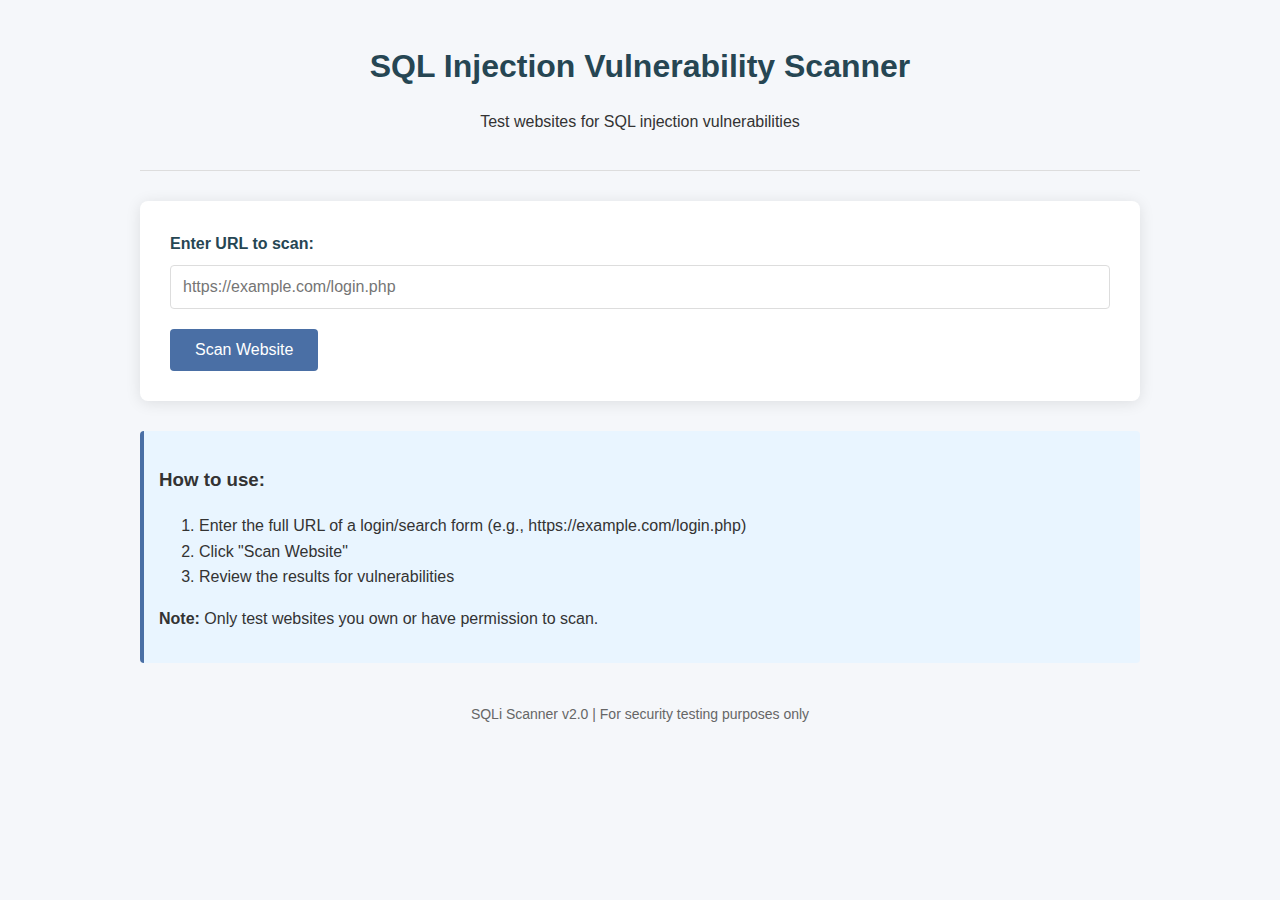
<file: template/index.html>
<!DOCTYPE html>
<html lang="en">
<head>
    <meta charset="UTF-8">
    <meta name="viewport" content="width=device-width, initial-scale=1.0">
    <title>SQL Injection Scanner</title>
    <style>
        :root {
            --primary: #4a6fa5;
            --danger: #e63946;
            --success: #2a9d8f;
            --warning: #e9c46a;
            --dark: #264653;
            --light: #f8f9fa;
        }
        body {
            font-family: 'Segoe UI', Tahoma, Geneva, Verdana, sans-serif;
            line-height: 1.6;
            background-color: #f5f7fa;
            color: #333;
            max-width: 1000px;
            margin: 0 auto;
            padding: 20px;
        }
        header {
            text-align: center;
            margin-bottom: 30px;
            padding-bottom: 20px;
            border-bottom: 1px solid #ddd;
        }
        h1 {
            color: var(--dark);
            margin-bottom: 10px;
        }
        .scanner-form {
            background: white;
            padding: 30px;
            border-radius: 8px;
            box-shadow: 0 2px 15px rgba(0,0,0,0.1);
            margin-bottom: 30px;
        }
        .form-group {
            margin-bottom: 20px;
        }
        label {
            display: block;
            margin-bottom: 8px;
            font-weight: 600;
            color: var(--dark);
        }
        input[type="text"] {
            width: 100%;
            padding: 12px;
            border: 1px solid #ddd;
            border-radius: 4px;
            font-size: 16px;
            box-sizing: border-box;
        }
        button {
            background-color: var(--primary);
            color: white;
            border: none;
            padding: 12px 25px;
            font-size: 16px;
            border-radius: 4px;
            cursor: pointer;
            transition: background-color 0.3s;
        }
        button:hover {
            background-color: #3a5a80;
        }
        .info-box {
            background-color: #e9f5ff;
            border-left: 4px solid var(--primary);
            padding: 15px;
            margin: 20px 0;
            border-radius: 4px;
        }
        footer {
            text-align: center;
            margin-top: 40px;
            color: #666;
            font-size: 14px;
        }
        @media (max-width: 768px) {
            body {
                padding: 15px;
            }
            .scanner-form {
                padding: 20px;
            }
        }
    </style>
</head>
<body>
    <header>
        <h1>SQL Injection Vulnerability Scanner</h1>
        <p>Test websites for SQL injection vulnerabilities</p>
    </header>

    <div class="scanner-form">
        <form method="POST">
            <div class="form-group">
                <label for="url">Enter URL to scan:</label>
                <input type="text" id="url" name="url" placeholder="https://example.com/login.php" required>
            </div>
            <button type="submit">Scan Website</button>
        </form>
    </div>

    <div class="info-box">
        <h3>How to use:</h3>
        <ol>
            <li>Enter the full URL of a login/search form (e.g., https://example.com/login.php)</li>
            <li>Click "Scan Website"</li>
            <li>Review the results for vulnerabilities</li>
        </ol>
        <p><strong>Note:</strong> Only test websites you own or have permission to scan.</p>
    </div>

    <footer>
        <p>SQLi Scanner v2.0 | For security testing purposes only</p>
    </footer>
</body>
</html>
</file>
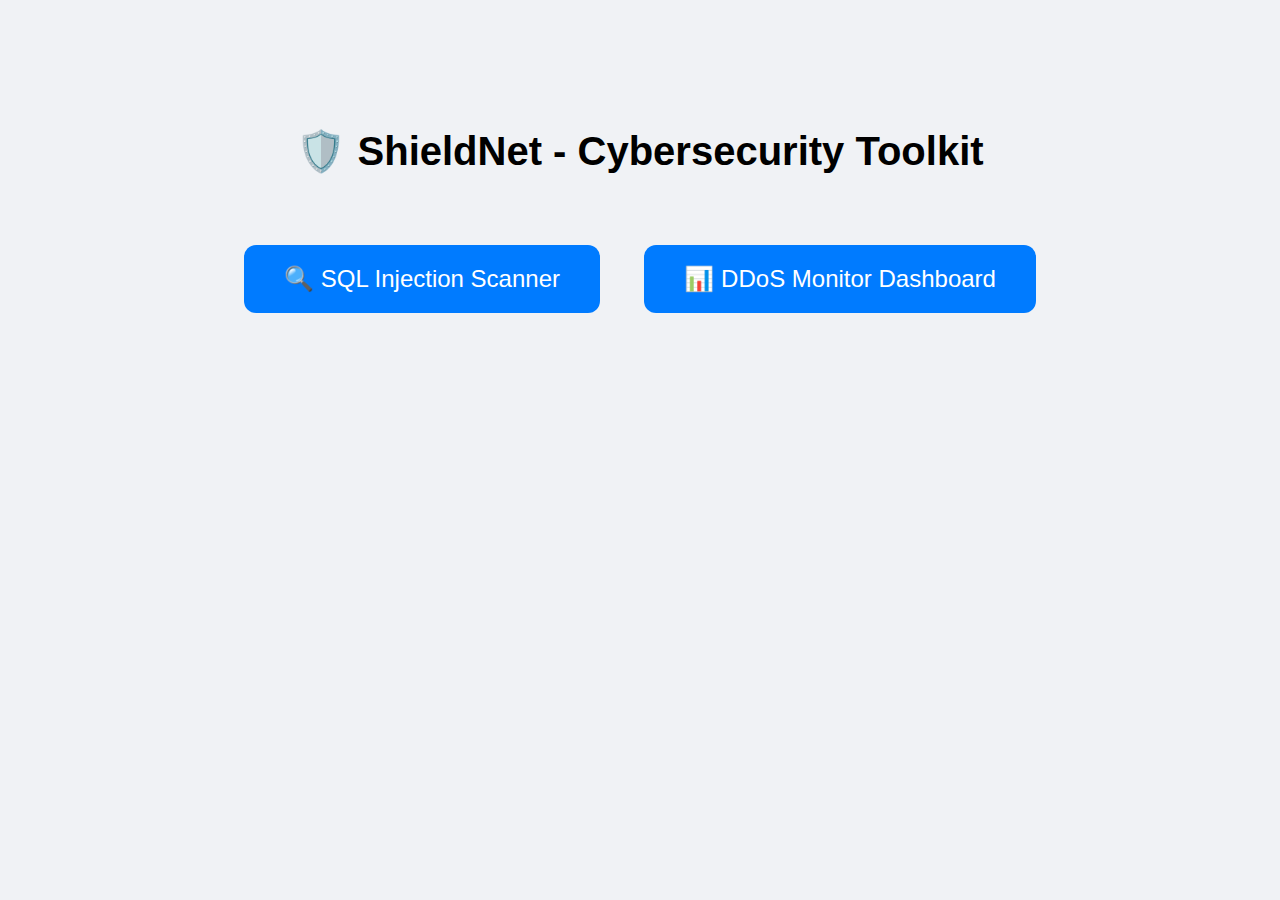
<file: template/home.html>
<!DOCTYPE html>
<html>
<head>
    <title>ShieldNet Dashboard</title>
    <style>
        body {
            font-family: Arial, sans-serif;
            text-align: center;
            margin-top: 10%;
            background-color: #f0f2f5;
        }
        h1 {
            font-size: 2.5rem;
        }
        .button-container {
            margin-top: 50px;
        }
        .btn {
            display: inline-block;
            padding: 20px 40px;
            margin: 20px;
            font-size: 1.5rem;
            color: white;
            background-color: #007bff;
            border: none;
            border-radius: 12px;
            text-decoration: none;
            transition: background-color 0.3s ease;
        }
        .btn:hover {
            background-color: #0056b3;
        }
    </style>
</head>
<body>
    <h1>🛡️ ShieldNet - Cybersecurity Toolkit</h1>
    <div class="button-container">
        <a href="/sqli" class="btn">🔍 SQL Injection Scanner</a>
        <a href="/ddos" class="btn">📊 DDoS Monitor Dashboard</a>
    </div>
</body>
</html>
</file>
